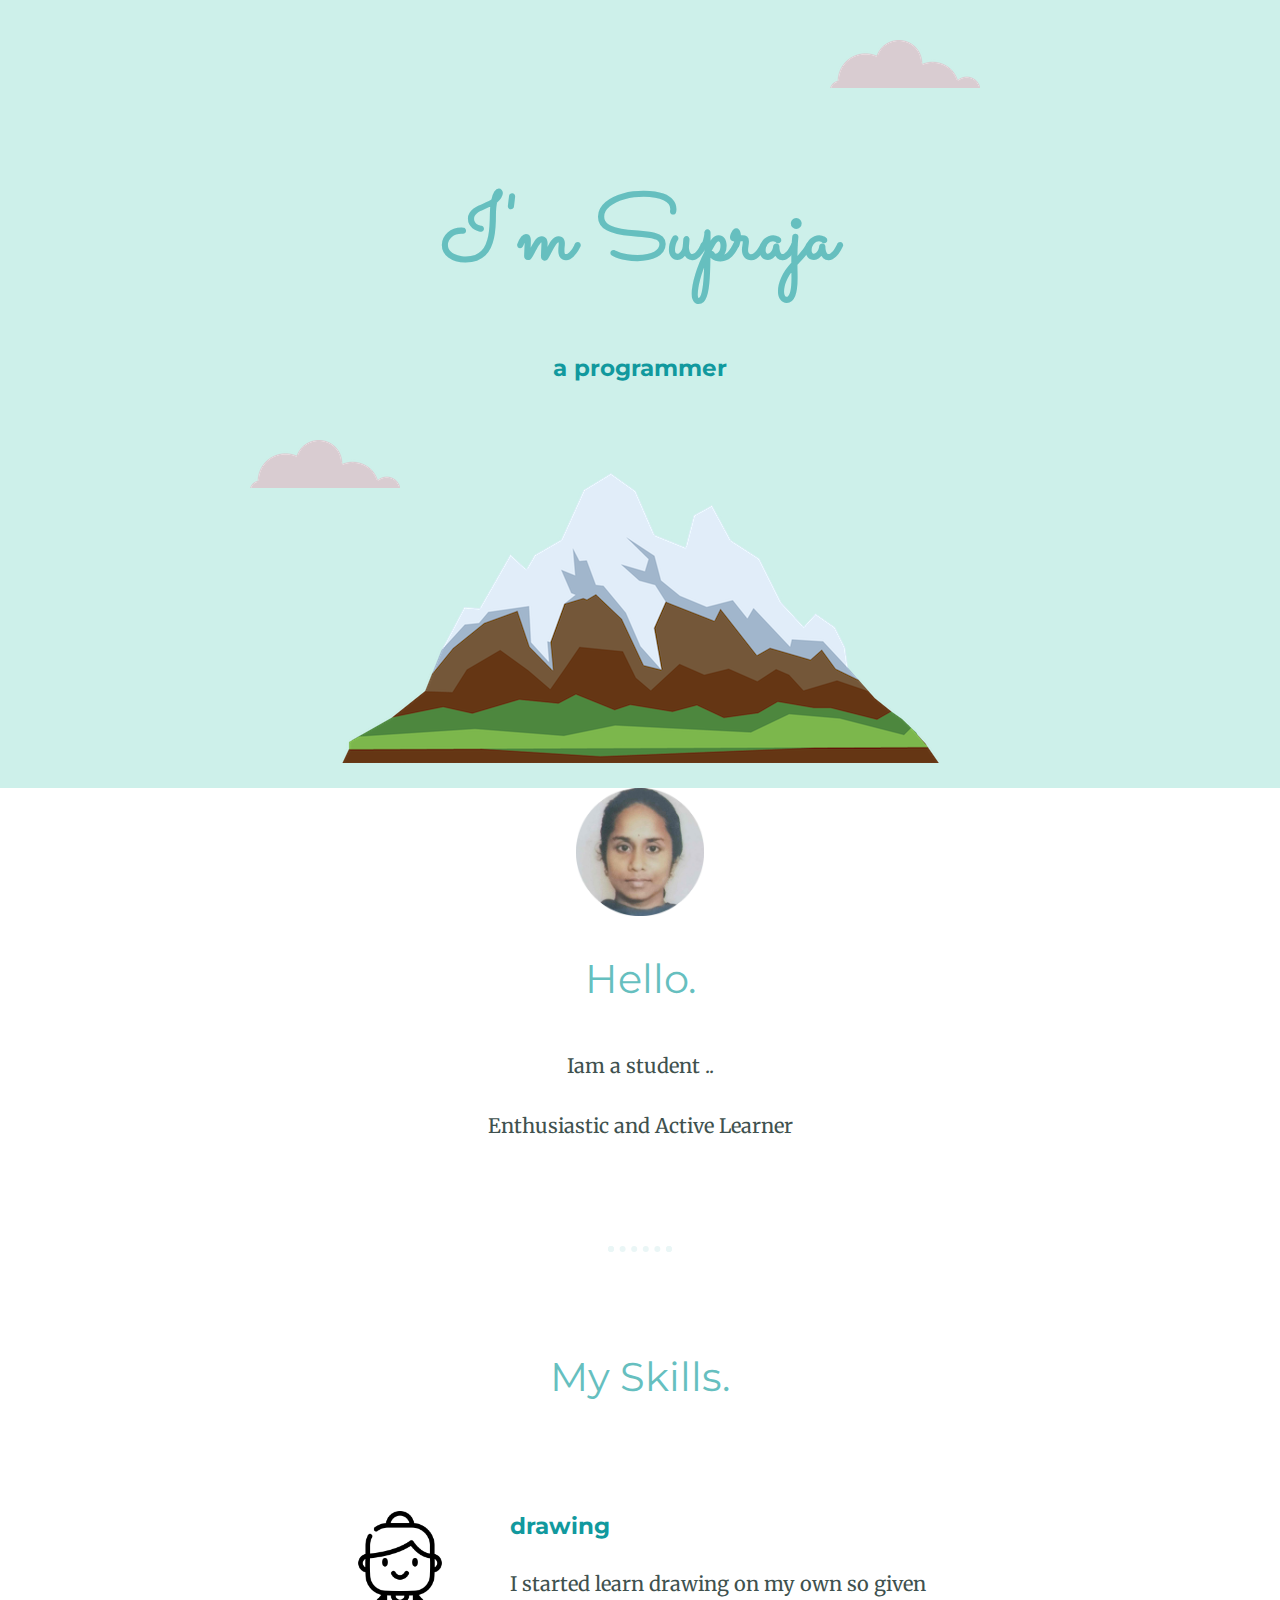
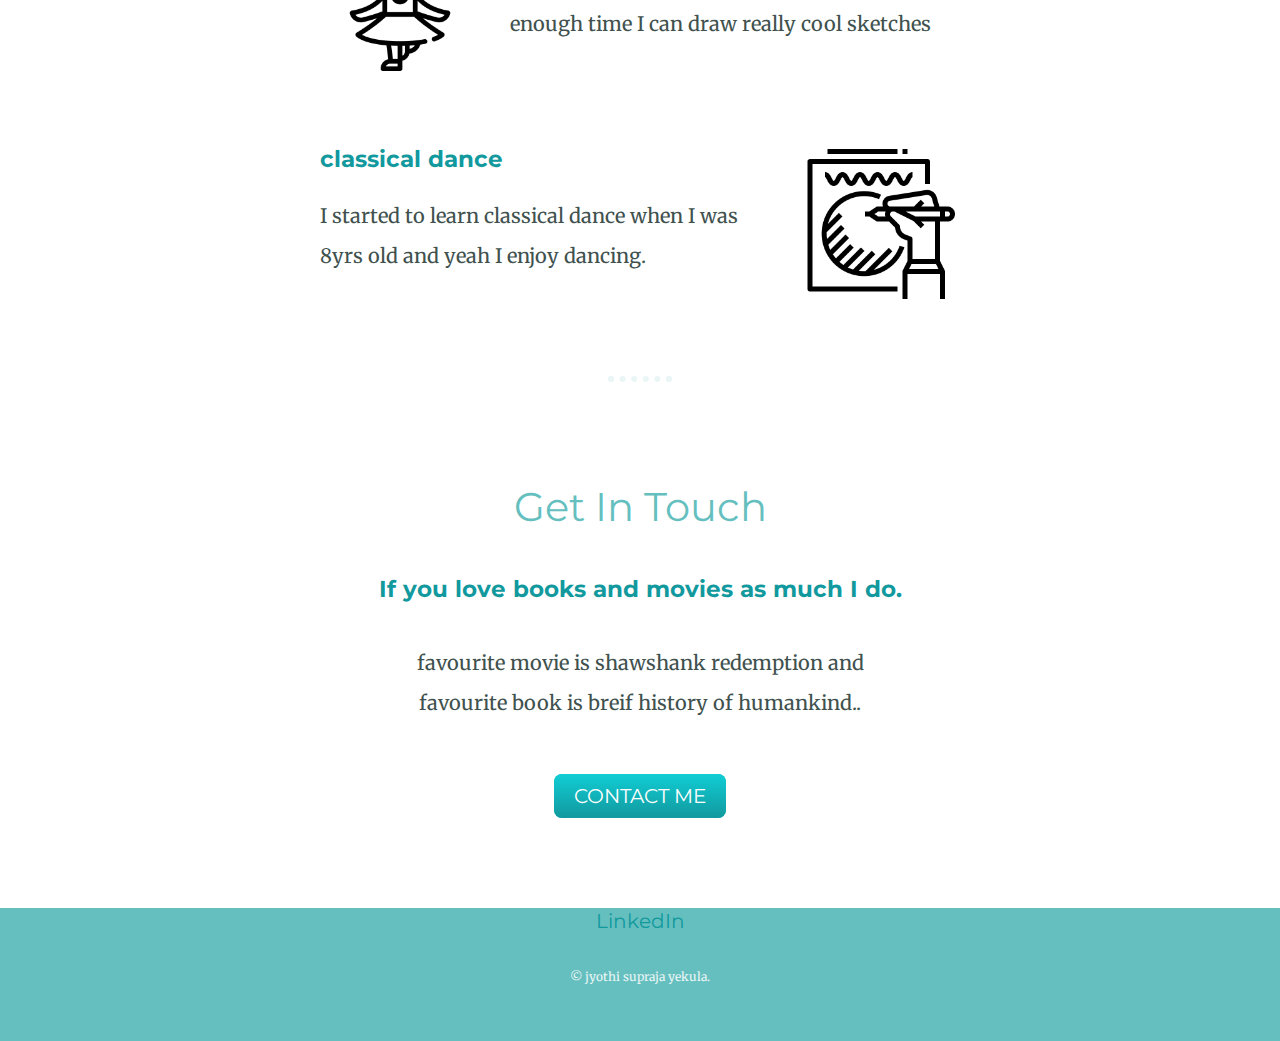
<file: index.html>
<!DOCTYPE html>
<html lang="en" dir="ltr">
  <head>
    <meta charset="utf-8">
    <title>JYOTHI SUPRAJA</title>
    <link rel="stylesheet" href="css/Styles.css">
    <link rel="icon" href="favicon.ico" >
    <link rel="preconnect" href="https://fonts.googleapis.com">
<link rel="preconnect" href="https://fonts.gstatic.com" crossorigin>
<link href="https://fonts.googleapis.com/css2?family=Merriweather:ital@1&family=Montserrat:wght@100;400&family=Sacramento&display=swap" rel="stylesheet">
  </head>
  <body>
    <div class="topcontainer">
      <img class="top-cloud" src="images/cloud.png" alt="cloud image" >
    <h1>I'm Supraja</h1>
    
      <h3>a programmer</h3>
      <img class="bottom-cloud" src="images/cloud.png" alt="cloud images" >
      <img src="images/mountain.png" alt="mountain image"  >
    </div>

    <div class="middle-container">
      <div class="profile">
        <img class="profile-photo" src="images/supraja-modified.png" alt="supraja">
        <h2>Hello.</h2>
        <p class="Intro">Iam a student ..</p>
<p class="Intro">Enthusiastic and Active Learner</p>
      </div>
      <hr>
      <div class="skills">
        <h2>My Skills.</h2>
        <div class="skill-row">
          <img class="dancer" src="images/dancer.png" alt="dancer">
          <h3>drawing</h3>
          <p>I started learn drawing on my own so given enough time I can draw really cool sketches</p>
        </div>
        <div class="skill-row">
          <img class="drawing" src="images/drawing.png" alt="drawing">
          <h3>classical dance</h3>
          <p>I started to learn classical dance when I was 8yrs old and yeah I enjoy dancing.</p>
        </div>
      </div>
      <hr>

      <div class="contact-me">
        <h2>Get In Touch</h2>
        <h3>If you love books and movies as much I do.</h3>
        <p class="contact-message">favourite movie is shawshank redemption and favourite book is breif history of humankind..</p>
          <a class="btn" href="contact.html">CONTACT ME</a>
      </div>
    </div>


    <div class="bottom-container">
      <a class="footer-link" href="https://www.linkedin.com/in/jyothi-supraja-yekula-268341244">LinkedIn</a>

      <p class="copyright">© jyothi supraja yekula.</p>
    </div>




  </body>
</html>
</file>
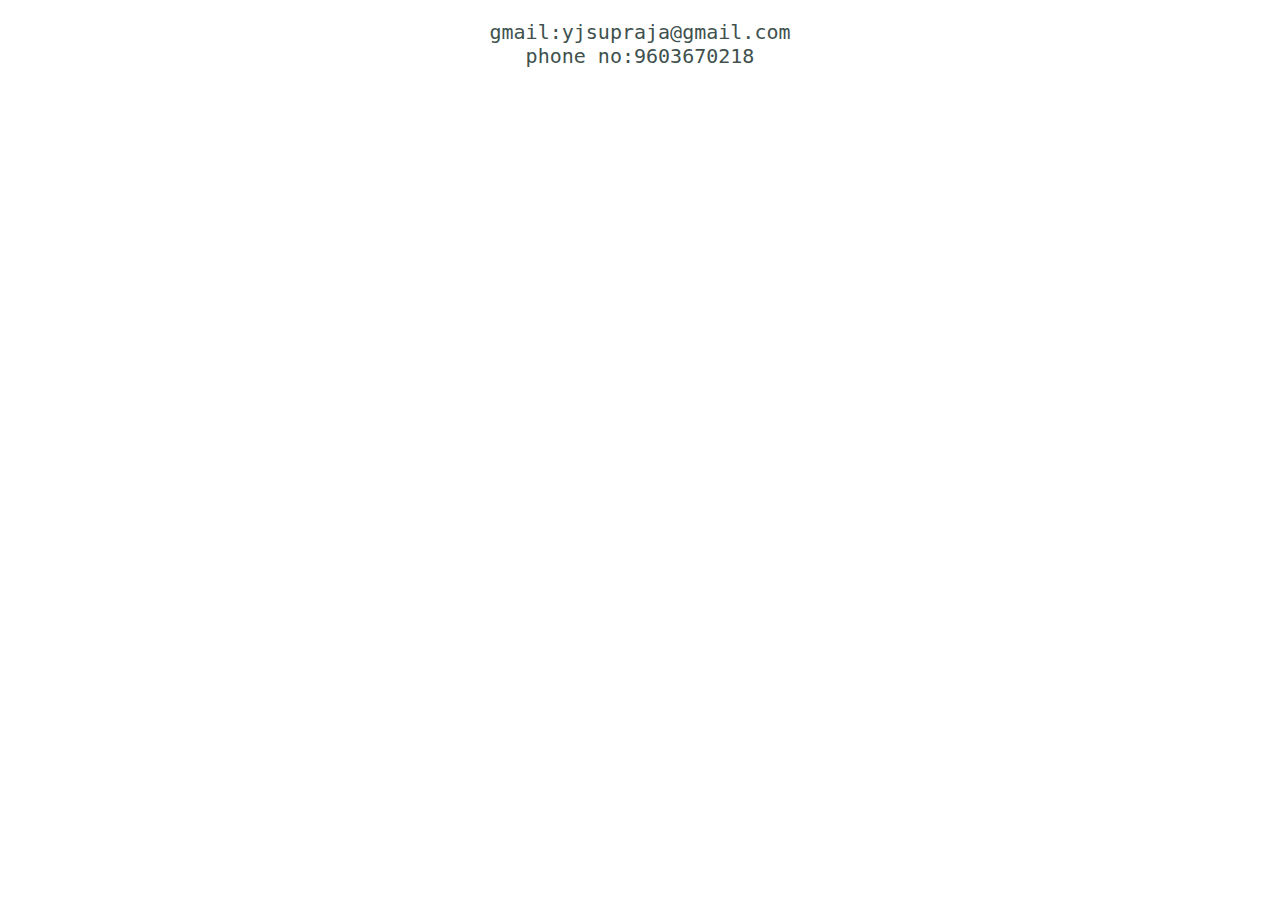
<file: contact.html>
<!DOCTYPE html>
<html lang="en" dir="ltr">
<head>
<meta charse="utf-8">
 <title>JYOTHI SUPRAJA</title>
    <link rel="stylesheet" href="css/Styles.css">
    <link rel="icon" href="favicon.ico" >
    <link rel="preconnect" href="https://fonts.googleapis.com">
<link rel="preconnect" href="https://fonts.gstatic.com" crossorigin>
<link href="https://fonts.googleapis.com/css2?family=Merriweather:ital@1&family=Montserrat:wght@100;400&family=Sacramento&display=swap" rel="stylesheet">
  

</head>
<body>
<div class="middle-container">
<pre class="Intro"S>
gmail:yjsupraja@gmail.com
phone no:9603670218
</pre>
</div>
</body>
</html>
</file>
<file: css/Styles.css>
h1{
  color:#66BFBF;
font-size:5.625rem;
margin:50px auto 0 auto;

line-height: 2;
font-family: 'Sacramento',cursive;

}
h2{
    color:#66BFBF;
  font-family: 'Montserrat',sans-sans-serif;
  font-size: 2.5rem;
  font-weight: normal;
  padding-bottom: 10px;
}
h3{
  color:#11999E;
    font-family: 'Montserrat',sans-serif;
}

body{
  color:#40514E;
  margin:0px;
  text-align:center;
  font-family:'Merriweather',serif;
  font-size:20px;

}
p{
  line-height: 2;
}
hr{
  border:dotted #EAF6F6 6px;
  border-bottom: none;
  width:4%;
  margin:100px auto;

}
.topcontainer{
    background-color:#CDF0EA;
    padding: 20px;
    position:relative;
    padding-top: 100px;


}
.contact-message
{
  width:40%;
  margin:40px auto 60px;
}
.middlecontainer{
  margin:100px 0;

}
.bottom-container{
  margin-top:100px;
background-color:#66BFBF;
padding-bottom: 20px;

}
.bottom-cloud{
  position:absolute;
  left:250px;
  bottom:300px;
}
a{
  color:#11999E;
  font-family:'Montserrat',sans-serif;
  margin:10px 20px;
  text-decoration: none;
}
a:hover{
  color:#EAF6F6;
}
.top-cloud{
  position:absolute;
  right:300px;
  top:40px;
}
.dancer
{
  width:25%;
  float: left;
  margin-right:30px;
}
.drawing{
  width:25%;
  float:right;
  margin-left:30px;
}
.skill-row{
  width:50%;
  margin:100px auto 100px auto;
  text-align:left;

}
.profile-photo{
  width:10%;
}
.intro{
  width:30%;
  margin:auto;
}
.copyright{
  color:#EAF6F6;
  font-size:0.75rem;
  padding:20px 0px;
}
.btn {
  background: #11cdd4;
  background-image: -webkit-linear-gradient(top, #11cdd4, #11999e);
  background-image: -moz-linear-gradient(top, #11cdd4, #11999e);
  background-image: -ms-linear-gradient(top, #11cdd4, #11999e);
  background-image: -o-linear-gradient(top, #11cdd4, #11999e);
  background-image: linear-gradient(to bottom, #11cdd4, #11999e);
  -webkit-border-radius: 8;
  -moz-border-radius: 8;
  border-radius: 8px;
  font-family: 'Montserrat',sans-serif;
  color: #ffffff;
  font-size: 20px;
  padding: 10px 20px 10px 20px;
  text-decoration: none;
}

.btn:hover {
  background: #30e3cb;
  background-image: -webkit-linear-gradient(top, #30e3cb, #2bc4a);
  background-image: -moz-linear-gradient(top, #30e3cb, #2bc4a);
  background-image: -ms-linear-gradient(top, #30e3cb, #2bc4a);
  background-image: -o-linear-gradient(top, #30e3cb, #2bc4a);
  background-image: linear-gradient(to bottom, #30e3cb, #2bc4a);
  text-decoration: none;
}
</file>
